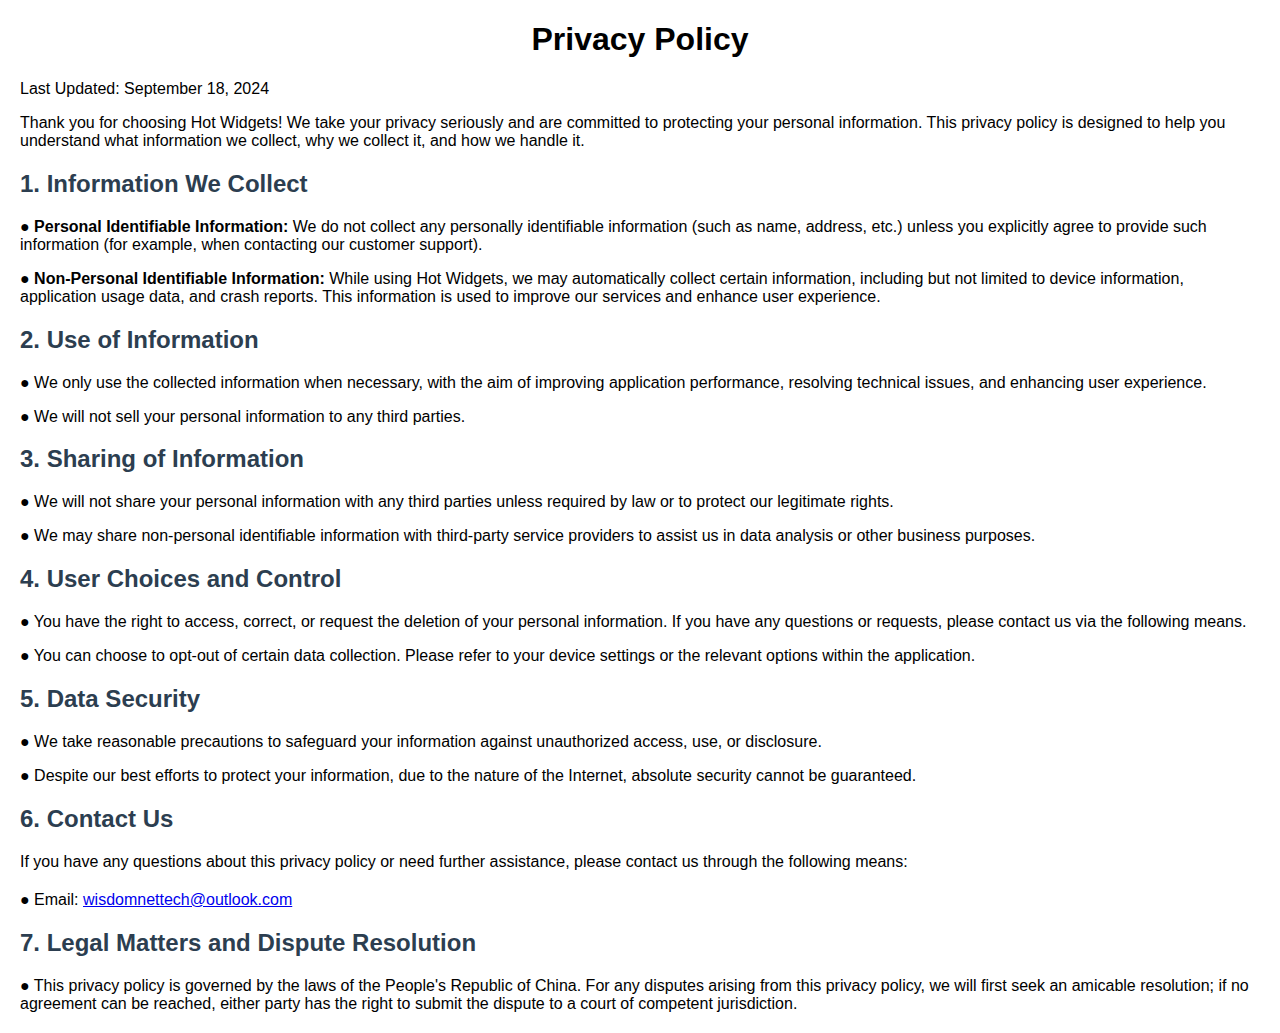
<file: public/privacy/en.html>
<!DOCTYPE html>
<html lang="en">
<head>
    <meta charset="UTF-8">
    <meta name="viewport" content="width=device-width, initial-scale=1.0">
    <title>Privacy Policy</title>
    <style>
        body {
            font-family: Arial, sans-serif;
            margin: 20px;
        }

        h1 {
            text-align: center;
        }

        h2 {
            color: #2c3e50;
        }

        .contact-info {
            margin-top: 20px;
        }
    </style>
</head>
<body>
<h1>Privacy Policy</h1>
<p>Last Updated: September 18, 2024</p>
<p>Thank you for choosing Hot Widgets! We take your privacy seriously and are committed to protecting your personal
    information. This privacy policy is designed to help you understand what information we collect, why we collect it,
    and how we handle it.</p>

<h2>1. Information We Collect</h2>
<p><strong>● Personal Identifiable Information:</strong> We do not collect any personally identifiable information (such
    as name, address, etc.) unless you explicitly agree to provide such information (for example, when contacting our
    customer support).</p>
<p><strong>● Non-Personal Identifiable Information:</strong> While using Hot Widgets, we may automatically collect
    certain information, including but not limited to device information, application usage data, and crash reports.
    This information is used to improve our services and enhance user experience.</p>

<h2>2. Use of Information</h2>
<p>● We only use the collected information when necessary, with the aim of improving application performance, resolving
    technical issues, and enhancing user experience.</p>
<p>● We will not sell your personal information to any third parties.</p>

<h2>3. Sharing of Information</h2>
<p>● We will not share your personal information with any third parties unless required by law or to protect our
    legitimate rights.</p>
<p>● We may share non-personal identifiable information with third-party service providers to assist us in data analysis
    or other business purposes.</p>

<h2>4. User Choices and Control</h2>
<p>● You have the right to access, correct, or request the deletion of your personal information. If you have any
    questions or requests, please contact us via the following means.</p>
<p>● You can choose to opt-out of certain data collection. Please refer to your device settings or the relevant options
    within the application.</p>

<h2>5. Data Security</h2>
<p>● We take reasonable precautions to safeguard your information against unauthorized access, use, or disclosure.</p>
<p>● Despite our best efforts to protect your information, due to the nature of the Internet, absolute security cannot
    be guaranteed.</p>

<h2>6. Contact Us</h2>
<p class="contact-info">If you have any questions about this privacy policy or need further assistance, please contact
    us through the following means:</p>
<p class="contact-info">● Email: <a href="mailto:wisdomnettech@outlook.com">wisdomnettech@outlook.com</a></p>

<h2>7. Legal Matters and Dispute Resolution</h2>
<p>● This privacy policy is governed by the laws of the People's Republic of China. For any disputes arising from this
    privacy policy, we will first seek an amicable resolution; if no agreement can be reached, either party has the
    right to submit the dispute to a court of competent jurisdiction.</p>
</body>
</html>
</file>
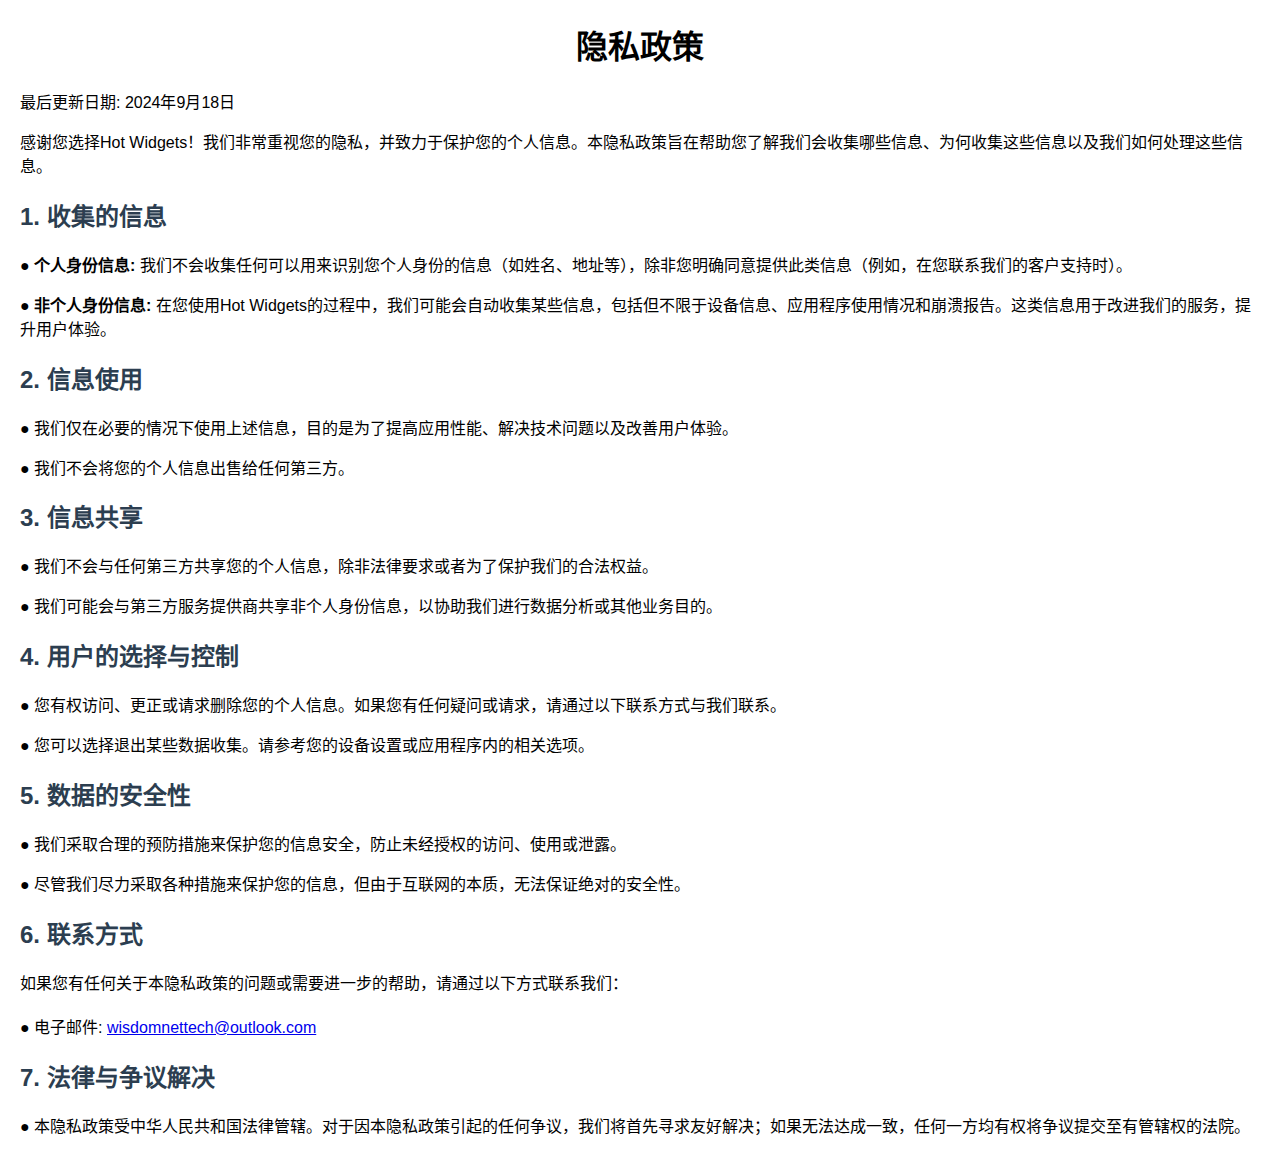
<file: public/privacy/zh.html>
<!DOCTYPE html>
<html lang="zh-CN">
<head>
    <meta charset="UTF-8">
    <meta name="viewport" content="width=device-width, initial-scale=1.0">
    <title>隐私政策</title>
    <style>
        body {
            font-family: Arial, sans-serif;
            margin: 20px;
        }

        h1 {
            text-align: center;
        }

        h2 {
            color: #2c3e50;
        }

        .contact-info {
            margin-top: 20px;
        }
    </style>
</head>
<body>
<h1>隐私政策</h1>
<p>最后更新日期: 2024年9月18日</p>
<p>感谢您选择Hot
    Widgets！我们非常重视您的隐私，并致力于保护您的个人信息。本隐私政策旨在帮助您了解我们会收集哪些信息、为何收集这些信息以及我们如何处理这些信息。</p>

<h2>1. 收集的信息</h2>
<p><strong>● 个人身份信息:</strong> 我们不会收集任何可以用来识别您个人身份的信息（如姓名、地址等），除非您明确同意提供此类信息（例如，在您联系我们的客户支持时）。
</p>
<p><strong>● 非个人身份信息:</strong> 在您使用Hot
    Widgets的过程中，我们可能会自动收集某些信息，包括但不限于设备信息、应用程序使用情况和崩溃报告。这类信息用于改进我们的服务，提升用户体验。
</p>

<h2>2. 信息使用</h2>
<p>● 我们仅在必要的情况下使用上述信息，目的是为了提高应用性能、解决技术问题以及改善用户体验。</p>
<p>● 我们不会将您的个人信息出售给任何第三方。</p>

<h2>3. 信息共享</h2>
<p>● 我们不会与任何第三方共享您的个人信息，除非法律要求或者为了保护我们的合法权益。</p>
<p>● 我们可能会与第三方服务提供商共享非个人身份信息，以协助我们进行数据分析或其他业务目的。</p>

<h2>4. 用户的选择与控制</h2>
<p>● 您有权访问、更正或请求删除您的个人信息。如果您有任何疑问或请求，请通过以下联系方式与我们联系。</p>
<p>● 您可以选择退出某些数据收集。请参考您的设备设置或应用程序内的相关选项。</p>

<h2>5. 数据的安全性</h2>
<p>● 我们采取合理的预防措施来保护您的信息安全，防止未经授权的访问、使用或泄露。</p>
<p>● 尽管我们尽力采取各种措施来保护您的信息，但由于互联网的本质，无法保证绝对的安全性。</p>

<h2>6. 联系方式</h2>
<p class="contact-info">如果您有任何关于本隐私政策的问题或需要进一步的帮助，请通过以下方式联系我们：</p>
<p class="contact-info">● 电子邮件: <a href="mailto:wisdomnettech@outlook.com">wisdomnettech@outlook.com</a></p>

<h2>7. 法律与争议解决</h2>
<p>●
    本隐私政策受中华人民共和国法律管辖。对于因本隐私政策引起的任何争议，我们将首先寻求友好解决；如果无法达成一致，任何一方均有权将争议提交至有管辖权的法院。</p>
</body>
</html>
</file>
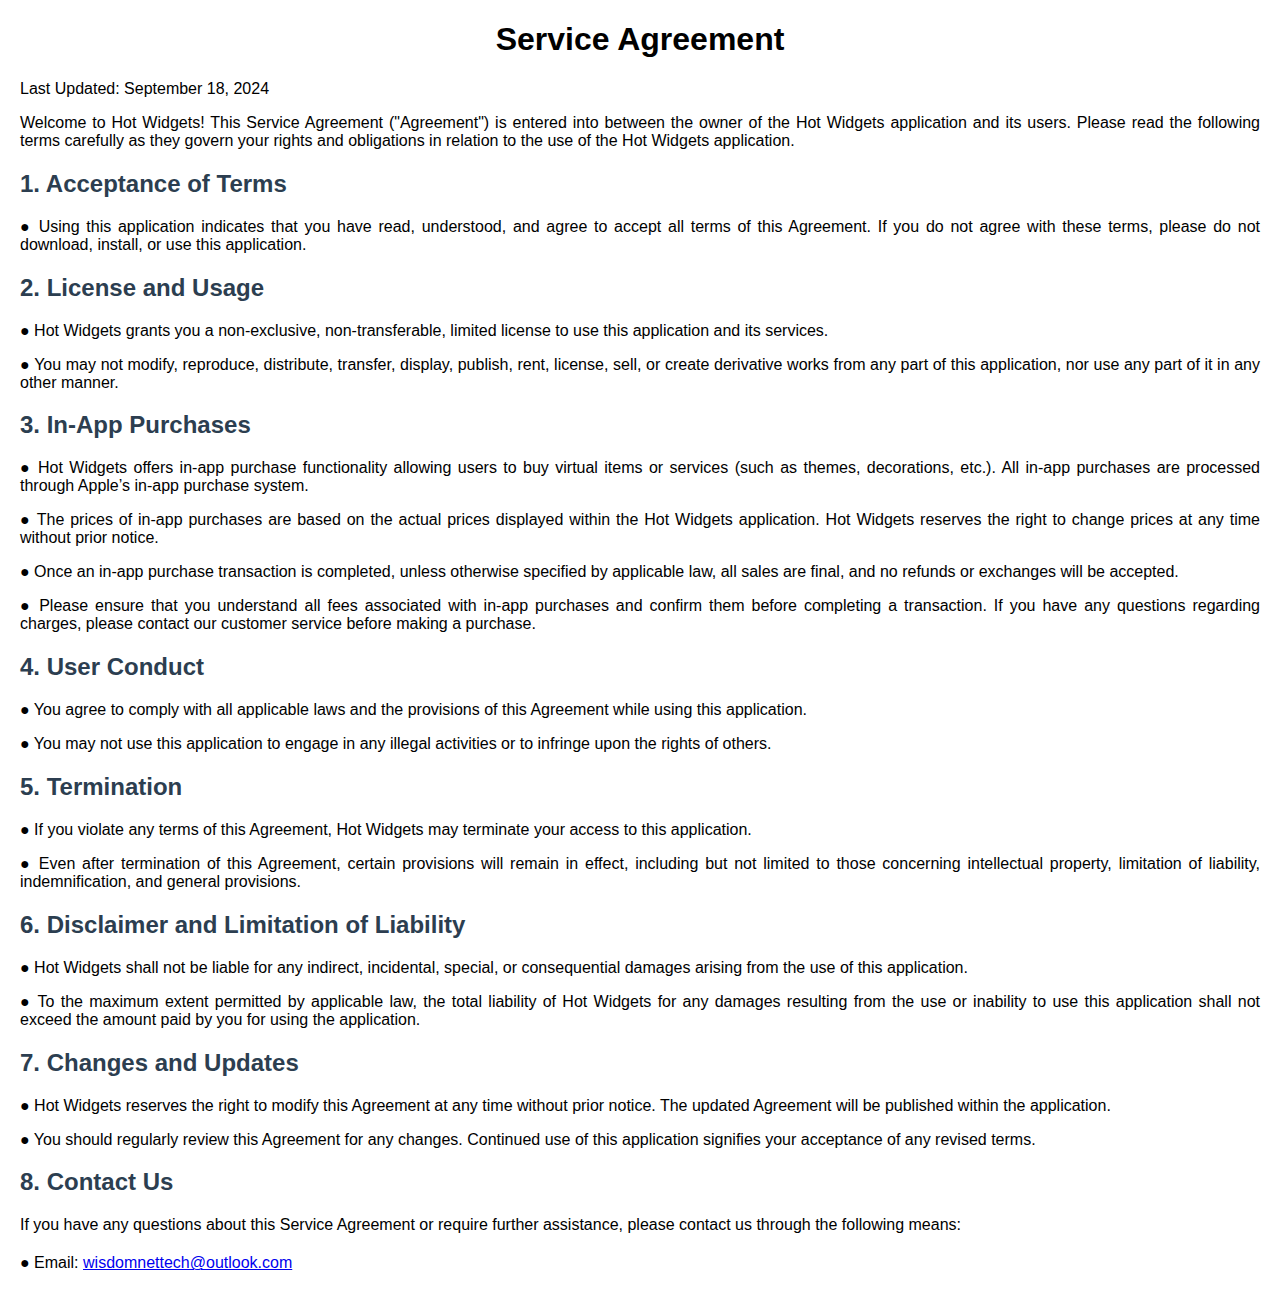
<file: public/terms/en.html>
<!DOCTYPE html>
<html lang="en">
<head>
    <meta charset="UTF-8">
    <meta name="viewport" content="width=device-width, initial-scale=1.0">
    <title>Service Agreement</title>
    <style>
        body {
            font-family: Arial, sans-serif;
            margin: 20px;
        }

        h1 {
            text-align: center;
        }

        h2 {
            color: #2c3e50;
        }

        .contact-info {
            margin-top: 20px;
        }

        p {
            text-align: justify;
        }
    </style>
</head>
<body>
<h1>Service Agreement</h1>
<p>Last Updated: September 18, 2024</p>
<p>Welcome to Hot Widgets! This Service Agreement ("Agreement") is entered into between the owner of the Hot Widgets
    application and its users. Please read the following terms carefully as they govern your rights and obligations in
    relation to the use of the Hot Widgets application.</p>

<h2>1. Acceptance of Terms</h2>
<p>● Using this application indicates that you have read, understood, and agree to accept all terms of this Agreement.
    If you do not agree with these terms, please do not download, install, or use this application.</p>

<h2>2. License and Usage</h2>
<p>● Hot Widgets grants you a non-exclusive, non-transferable, limited license to use this application and its
    services.</p>
<p>● You may not modify, reproduce, distribute, transfer, display, publish, rent, license, sell, or create derivative
    works from any part of this application, nor use any part of it in any other manner.</p>

<h2>3. In-App Purchases</h2>
<p>● Hot Widgets offers in-app purchase functionality allowing users to buy virtual items or services (such as themes,
    decorations, etc.). All in-app purchases are processed through Apple’s in-app purchase system.</p>
<p>● The prices of in-app purchases are based on the actual prices displayed within the Hot Widgets application. Hot
    Widgets reserves the right to change prices at any time without prior notice.</p>
<p>● Once an in-app purchase transaction is completed, unless otherwise specified by applicable law, all sales are
    final, and no refunds or exchanges will be accepted.</p>
<p>● Please ensure that you understand all fees associated with in-app purchases and confirm them before completing a
    transaction. If you have any questions regarding charges, please contact our customer service before making a
    purchase.</p>

<h2>4. User Conduct</h2>
<p>● You agree to comply with all applicable laws and the provisions of this Agreement while using this application.</p>
<p>● You may not use this application to engage in any illegal activities or to infringe upon the rights of others.</p>

<h2>5. Termination</h2>
<p>● If you violate any terms of this Agreement, Hot Widgets may terminate your access to this application.</p>
<p>● Even after termination of this Agreement, certain provisions will remain in effect, including but not limited to
    those concerning intellectual property, limitation of liability, indemnification, and general provisions.</p>

<h2>6. Disclaimer and Limitation of Liability</h2>
<p>● Hot Widgets shall not be liable for any indirect, incidental, special, or consequential damages arising from the
    use of this application.</p>
<p>● To the maximum extent permitted by applicable law, the total liability of Hot Widgets for any damages resulting
    from the use or inability to use this application shall not exceed the amount paid by you for using the
    application.</p>

<h2>7. Changes and Updates</h2>
<p>● Hot Widgets reserves the right to modify this Agreement at any time without prior notice. The updated Agreement
    will be published within the application.</p>
<p>● You should regularly review this Agreement for any changes. Continued use of this application signifies your
    acceptance of any revised terms.</p>

<h2>8. Contact Us</h2>
<p class="contact-info">If you have any questions about this Service Agreement or require further assistance, please
    contact us through the following means:</p>
<p class="contact-info">● Email: <a href="mailto:wisdomnettech@outlook.com">wisdomnettech@outlook.com</a></p>
</body>
</html>
</file>
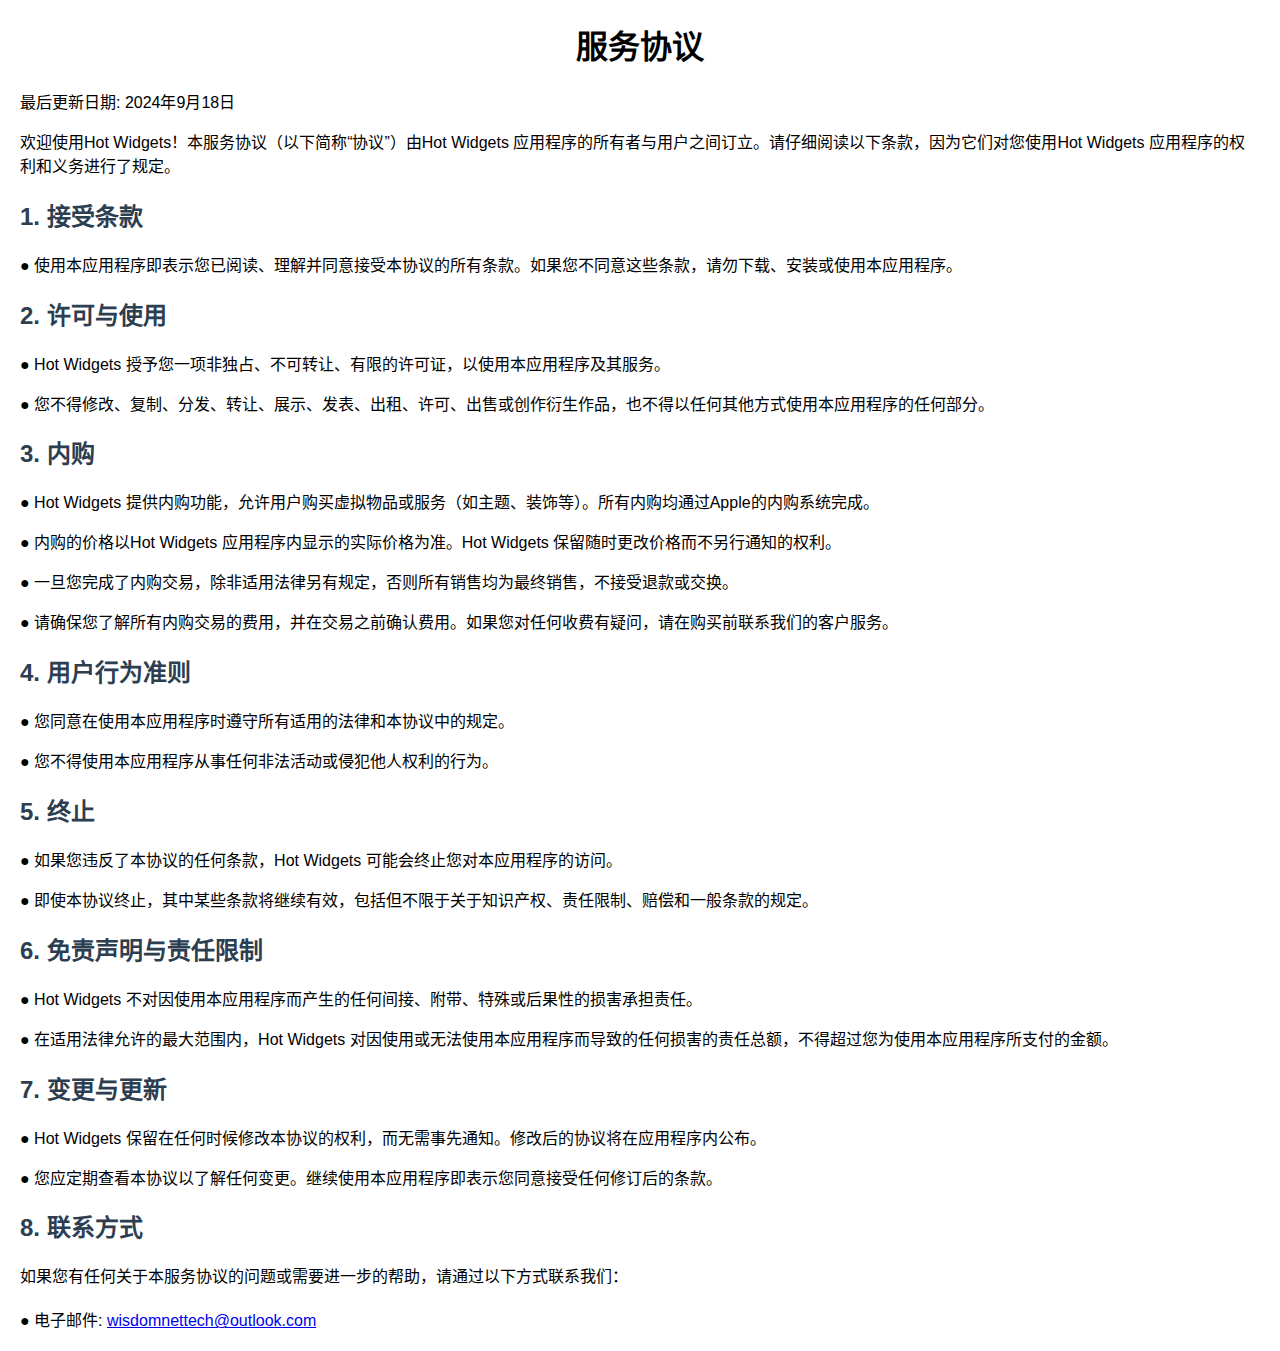
<file: public/terms/zh.html>
<!DOCTYPE html>
<html lang="zh-CN">
<head>
    <meta charset="UTF-8">
    <meta name="viewport" content="width=device-width, initial-scale=1.0">
    <title>服务协议</title>
    <style>
        body {
            font-family: Arial, sans-serif;
            margin: 20px;
        }

        h1 {
            text-align: center;
        }

        h2 {
            color: #2c3e50;
        }

        .contact-info {
            margin-top: 20px;
        }
    </style>
</head>
<body>
<h1>服务协议</h1>
<p>最后更新日期: 2024年9月18日</p>
<p>欢迎使用Hot Widgets！本服务协议（以下简称“协议”）由Hot Widgets 应用程序的所有者与用户之间订立。请仔细阅读以下条款，因为它们对您使用Hot
    Widgets 应用程序的权利和义务进行了规定。</p>

<h2>1. 接受条款</h2>
<p>● 使用本应用程序即表示您已阅读、理解并同意接受本协议的所有条款。如果您不同意这些条款，请勿下载、安装或使用本应用程序。</p>

<h2>2. 许可与使用</h2>
<p>● Hot Widgets 授予您一项非独占、不可转让、有限的许可证，以使用本应用程序及其服务。</p>
<p>● 您不得修改、复制、分发、转让、展示、发表、出租、许可、出售或创作衍生作品，也不得以任何其他方式使用本应用程序的任何部分。</p>

<h2>3. 内购</h2>
<p>● Hot Widgets 提供内购功能，允许用户购买虚拟物品或服务（如主题、装饰等）。所有内购均通过Apple的内购系统完成。</p>
<p>● 内购的价格以Hot Widgets 应用程序内显示的实际价格为准。Hot Widgets 保留随时更改价格而不另行通知的权利。</p>
<p>● 一旦您完成了内购交易，除非适用法律另有规定，否则所有销售均为最终销售，不接受退款或交换。</p>
<p>● 请确保您了解所有内购交易的费用，并在交易之前确认费用。如果您对任何收费有疑问，请在购买前联系我们的客户服务。</p>

<h2>4. 用户行为准则</h2>
<p>● 您同意在使用本应用程序时遵守所有适用的法律和本协议中的规定。</p>
<p>● 您不得使用本应用程序从事任何非法活动或侵犯他人权利的行为。</p>

<h2>5. 终止</h2>
<p>● 如果您违反了本协议的任何条款，Hot Widgets 可能会终止您对本应用程序的访问。</p>
<p>● 即使本协议终止，其中某些条款将继续有效，包括但不限于关于知识产权、责任限制、赔偿和一般条款的规定。</p>

<h2>6. 免责声明与责任限制</h2>
<p>● Hot Widgets 不对因使用本应用程序而产生的任何间接、附带、特殊或后果性的损害承担责任。</p>
<p>● 在适用法律允许的最大范围内，Hot Widgets
    对因使用或无法使用本应用程序而导致的任何损害的责任总额，不得超过您为使用本应用程序所支付的金额。</p>

<h2>7. 变更与更新</h2>
<p>● Hot Widgets 保留在任何时候修改本协议的权利，而无需事先通知。修改后的协议将在应用程序内公布。</p>
<p>● 您应定期查看本协议以了解任何变更。继续使用本应用程序即表示您同意接受任何修订后的条款。</p>

<h2>8. 联系方式</h2>
<p class="contact-info">如果您有任何关于本服务协议的问题或需要进一步的帮助，请通过以下方式联系我们：</p>
<p class="contact-info">● 电子邮件: <a href="mailto:wisdomnettech@outlook.com">wisdomnettech@outlook.com</a></p>
</body>
</html>
</file>
